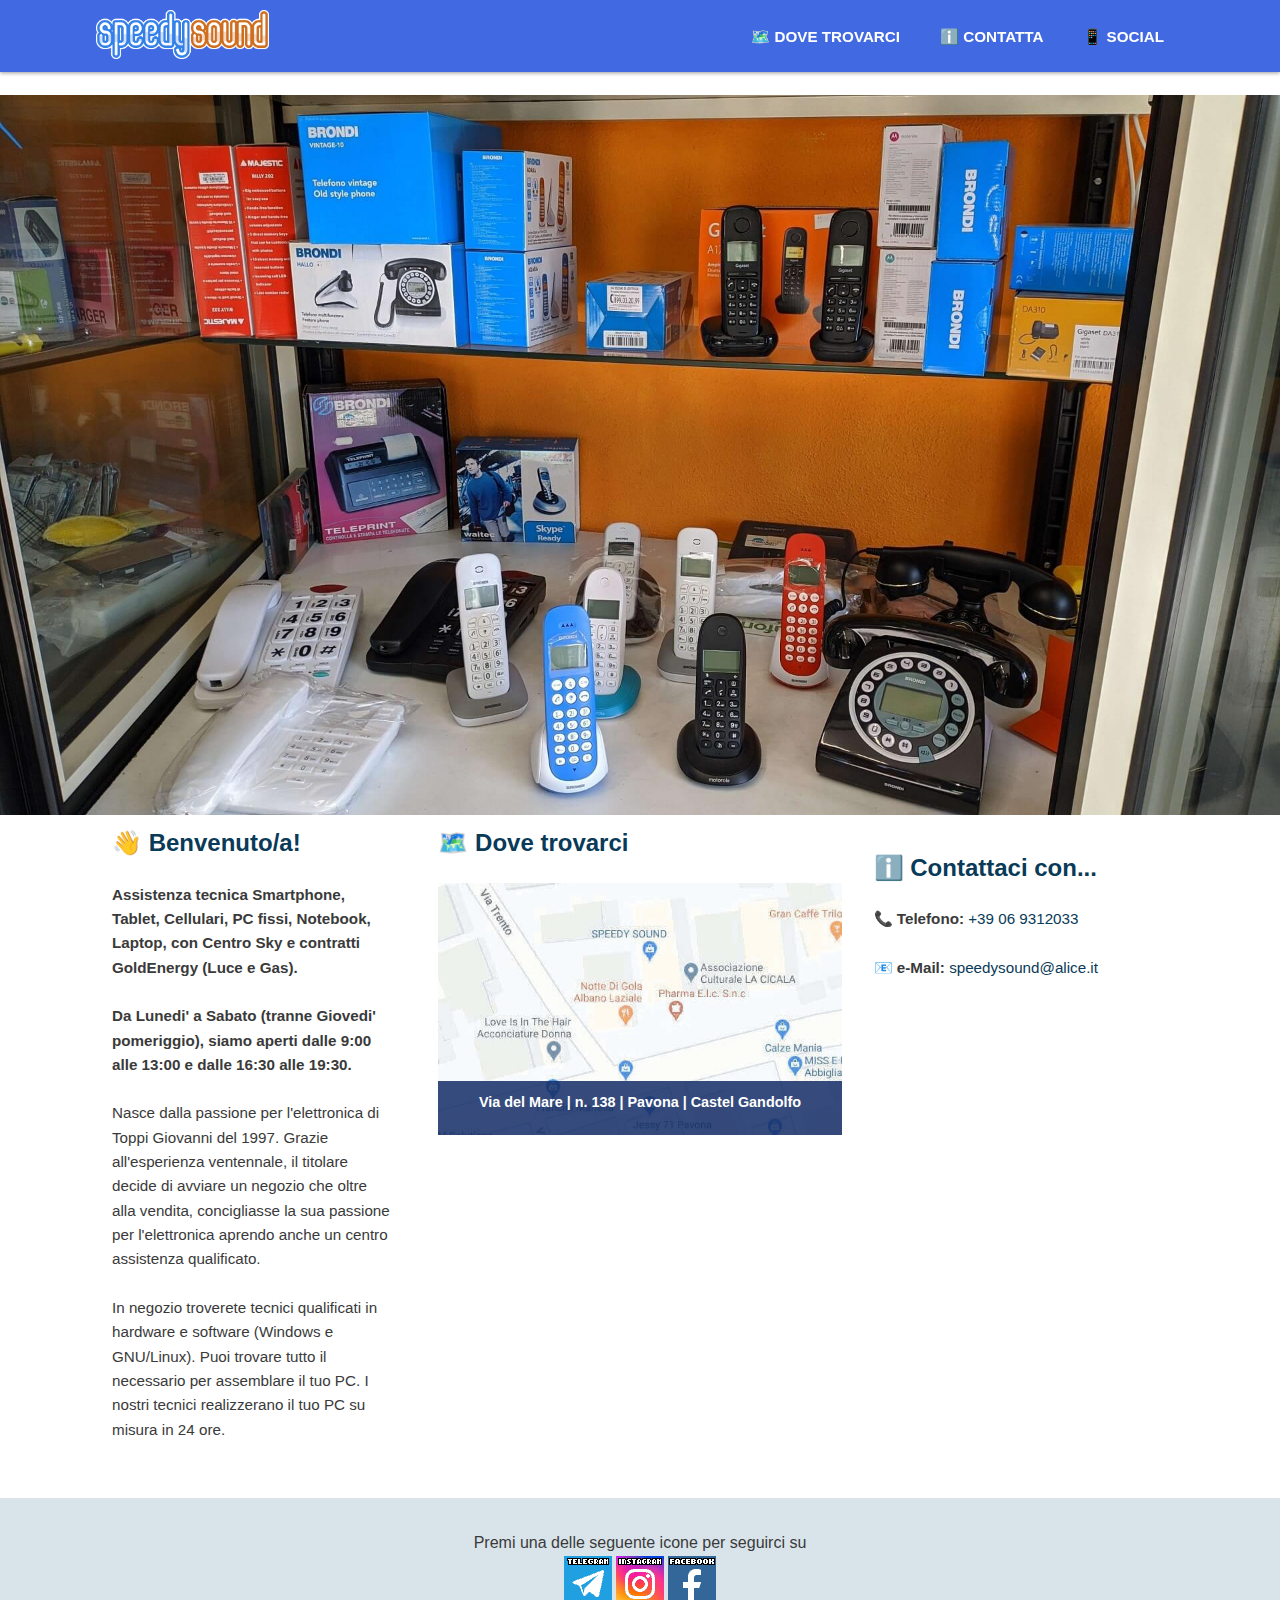
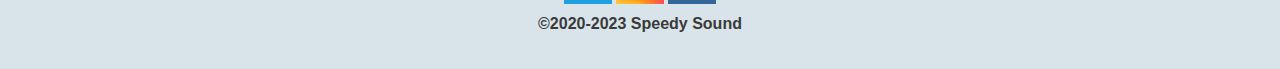
<file: index.html>
<!DOCTYPE html><html lang="it"><head><title>Speedy Sound</title><meta charset="utf-8"><meta http-equiv="X-UA-Compatible" content="IE=edge"><meta name="title" content="Speedy Sound - Sitoweb ufficiale"><meta name="description" content="Sito web ufficiale del negozio Speedy Sound"><meta name="keywords" content="android, assistenza, battery, batteria, batterie, cassa, casse, cavo, cavi, cable, chiavetta, chiavette, cpu, computer, cellulare, cellulari, cellphone, cuffie, display, disco_rigido, dischi_rigidi, digital, digitale, electronics, elettronica, facebook, feature_phone, goldenergy, gas, harddisk, hard_disk, hardware, instagram, info, information, informazione, informatica, italia, italy, it, ita, lightweight, keyboard, luce, laptop, linux, motherboard, monitor, mouse, market, notebook, negozio, pendrive, pen_drive, pc, pc_fisso, pc_fissi, phone, portatile, portatili, processore, processori, ram, riparazione, schermo, schermi, scheda_sd, sd_card, sd, ssd, scheda_madre, schede_madri, software, servizio, service, service_center, speaker, sky, shop, social, sitoweb, site, sito, smartphone, speedy, sound, speedy_sound, tv, televisore, televisori, tastiera, tastiere, tablet, telegram, telefono, telefoni, tecnologia, technology, tech, telefonino, telefonini, usb, web, win, windows, website"><meta name="author" content="Stefano Toppi"><meta name="robots" content="index,follow,standard"><meta name="viewport" content="width=device-width, initial-scale=1.0"><link rel="stylesheet" href="s.css"><link rel="shortcut icon" href="img/icon16.png?v=2"><link href="https://fonts.googleapis.com/css?family=Nunito+Sans" rel="stylesheet"></head>

<body><header class="main-header"><div class="container clearfix">
<a href="#"><img src="img/logo.png" width="173,58" height="49,7"/></a><ul class="main-nav">
<b><li><a href="#1">🗺️ Dove trovarci</a></li>
<li><a href="#2">ℹ️ Contatta</a></li>
<li><a href="#3">📱 Social</a></li></b></ul></div></header> 

<div class="slideshow-container">
<div class="mySlides fade"><img src="img/slideshow/1.jpg" style="width:100%"></div>
<div class="mySlides fade"><img src="img/slideshow/2.jpg" style="width:100%"></div>
<div class="mySlides fade"><img src="img/slideshow/3.jpg" style="width:100%"></div>
<div class="mySlides fade"><img src="img/slideshow/4.jpg" style="width:100%"></div>

<style>.numbertext { color: #f2f2f2; font-size: 12px; padding: 8px 12px; position: absolute; top: 0; }
.fade { -webkit-animation-name: fade; -webkit-animation-duration: 1.5s; animation-name: fade; animation-duration: 1.5s;}
@-webkit-keyframes fade { from {opacity: .4} to {opacity: 1}}
@keyframes fade { from {opacity: .4} to {opacity: 1}}</style>

<script>var slideIndex = 0; showSlides();

function showSlides() {
  var i;
  var slides = document.getElementsByClassName("mySlides");
  for (i = 0; i < slides.length; i++) {
    slides[i].style.display = "none"; }
  slideIndex++;
  if (slideIndex > slides.length) {slideIndex = 1}
  slides[slideIndex-1].style.display = "block";
  setTimeout(showSlides, 5000); }</script>

<div class="container clearfix"><div class="secondary col">
<h2>👋 Benvenuto/a!</h2><p><b>Assistenza tecnica Smartphone, Tablet, Cellulari, PC fissi, Notebook, Laptop, con Centro Sky e contratti GoldEnergy (Luce e Gas).

<p>Da Lunedi' a Sabato (tranne Giovedi' pomeriggio), siamo aperti dalle 9:00 alle 13:00 e dalle 16:30 alle 19:30.</b>

<p id="1">Nasce dalla passione per l'elettronica di Toppi Giovanni del 1997. Grazie all'esperienza ventennale, il titolare decide di avviare un negozio che oltre alla vendita, concigliasse la sua passione per l'elettronica aprendo anche un centro assistenza qualificato.

<p>In negozio troverete tecnici qualificati in hardware e software (Windows e GNU/Linux). Puoi trovare tutto il necessario per assemblare il tuo PC. I nostri tecnici realizzerano il tuo PC su misura in 24 ore.</div>
		
<div class="primary col"><h2>🗺️ Dove trovarci</h2>
<figure><img class="feat-img" src="img/map.jpg" alt="mappa">
<figcaption><h4>Via del Mare | n. 138 | Pavona | Castel Gandolfo</h4><p></p></figcaption>
</figure></div>
		
<div class="tertiary col"><p id="2"><h2>ℹ️ Contattaci con...</h2>
<p><strong>📞 Telefono: </strong><a href="tel:+39069312033">+39 06 9312033</a>
<p><strong>📧 e-Mail: </strong><a href="mailto:speedysound@alice.it">speedysound@alice.it</a></div></div>

<p id="3"><footer class="main-footer">Premi una delle seguente icone per seguirci su<br><a href="https://t.me/joinchat/AAAAAFlWNFxR0ADtE5CL4w"><img src="img/telegram.png" /></a> <a href="https://instagram.com/speedysound"><img src="img/instagram.gif" /></a> <a href="https://facebook.com/toppi.giovanni.18"><img src="img/facebook.png" /></a><br><b>&copy;2020-2023 Speedy Sound</b></footer></body></html>
</file>
<file: s.css>
html{scroll-behavior:smooth;font-family:sans-serif;line-height:1.15;-ms-text-size-adjust:100%;-webkit-text-size-adjust:100%}.gotopbtn{position:fixed;width:50px;height:50px;background:#4169e1;bottom:32px;right:32px;text-align:center;line-height:50px;color:#fff;font-size:22px;opacity:.4}.spoiler,.trigger.close,.trigger.open:target{display:none}.trigger.open:target+.trigger.close,.trigger.open:target+.trigger.close+.spoiler{display:block}a.trigger{text-decoration:none}body{min-height:100px;margin:0;font-family:'Varela Round',sans-serif;line-height:1.6;color:#3a3a3a}article,aside,details,figcaption,figure,footer,header,main,menu,nav,section{display:block}h1{font-size:2em;margin:.67em 0}figure,sub,sup{line-height:0;position:relative}figure,ol,ul{margin:0}hr{box-sizing:content-box;height:0;overflow:visible}code,kbd,pre,samp{font-family:monospace,monospace;font-size:1em}ol,ul{padding:0;list-style-type:none}a{background-color:transparent;-webkit-text-decoration-skip:objects}a:active,a:hover{outline-width:0}abbr[title]{border-bottom:none;text-decoration:underline dotted}b,strong{font-weight:bolder}dfn{font-style:italic}mark{background-color:#ff0;color:#000}small{font-size:80%}sub,sup{font-size:75%;vertical-align:baseline}sub{bottom:-.25em}sup{top:-.5em}audio,canvas,video{display:inline-block}audio:not([controls]){display:none;height:0}img{border-style:none;max-width:100%}svg:not(:root){overflow:hidden}button,input,optgroup,select,textarea{font-family:sans-serif;font-size:100%;line-height:1.15;margin:0}button,input{overflow:visible}button,select{text-transform:none}[type=reset],[type=submit],button,html [type=button]{-webkit-appearance:button}[type=button]::-moz-focus-inner,[type=reset]::-moz-focus-inner,[type=submit]::-moz-focus-inner,button::-moz-focus-inner{border-style:none;padding:0}[type=button]:-moz-focusring,[type=reset]:-moz-focusring,[type=submit]:-moz-focusring,button:-moz-focusring{outline:1px dotted ButtonText}fieldset{border:1px solid silver;margin:0 2px;padding:.35em .625em .75em}legend{color:inherit;display:table;max-width:100%;white-space:normal}progress{display:inline-block;vertical-align:baseline}textarea{overflow:auto}[type=checkbox],[type=radio],legend{box-sizing:border-box;padding:0}[type=number]::-webkit-inner-spin-button,[type=number]::-webkit-outer-spin-button{height:auto}[type=search]{-webkit-appearance:textfield;outline-offset:-1px}[type=search]::-webkit-search-cancel-button,[type=search]::-webkit-search-decoration{-webkit-appearance:none}::-webkit-file-upload-button{-webkit-appearance:button;font:inherit}summary{display:list-item}[hidden],template{display:none}*{box-sizing:border-box}p{font-size:.95em;margin-bottom:1.6em}.main-nav a:hover,a,h2,h3{color:#093a58}h2,h3{margin-top:0}a{text-decoration:none}figcaption{font-size:.9em;line-height:1;color:#fff;padding:1em;background:rgba(19,43,102,.85);position:absolute;bottom:0;width:100%}.name{font-size:1.25em}.main-nav a,.name a{text-align:center}.main-nav a{font-size:.95em;color:#fff;text-transform:uppercase}.col{padding:0 1em}.main-footer{background:#d9e4ea;padding:2em 0;margin-top:30px}.main-header{padding-top:.5em;padding-bottom:.2em}.container{padding:2px 0}.main-footer{text-align:center}@media (max-width:709px){.container{width:100%;margin:0 auto}.main-nav li{display:inline-block;margin-left:16px}.tagline{font-size:1em}.main-header{text-align:center;position:fixed;background:#4169e1;box-shadow:0 1px 4px rgba(0,0,0,.4);top:0;width:100%;z-index:1}body{padding-top:103.78px}figcaption h4{margin:0;padding:0;text-align:center}figcaption p{display:none}}@media (min-width:709px){body{padding-top:94.78px}.container{width:96%;margin:0 auto}.col,.name{float:left}.main-header{position:fixed;background:#4169e1;box-shadow:0 1px 4px rgba(0,0,0,.4);top:0;width:100%;z-index:1}.primary,.secondary{width:50%}.main-nav{float:right}.main-nav li{display:inline-block;margin-left:0px}.main-nav a{display:inline-block;margin:1em 10px;padding:0 10px}.tagline{font-size:1.4em}figcaption{padding-bottom:.3em}figcaption h4{margin:0;padding:0;text-align:center}.clearfix::after{content:" ";display:table;clear:both}}@media (min-width:1025px){.container{width:85%;max-width:1150px;margin:0 auto}.main-nav li,.name{float:left}.main-nav{float:right}.main-nav a{display:inline-block;margin:1em 10px;padding:0 10px}.col{float:left}.primary{width:40%}.secondary,.tertiary{width:30%;padding-right:2em}.clearfix::after{content:"";display:table;clear:both}}.img1,.img2{position:absolute;clip-path:polygon(100% 0,0 0,0 100%)}.img2{clip-path:polygon(100% 0,100% 100%,0 100%)}
</file>
